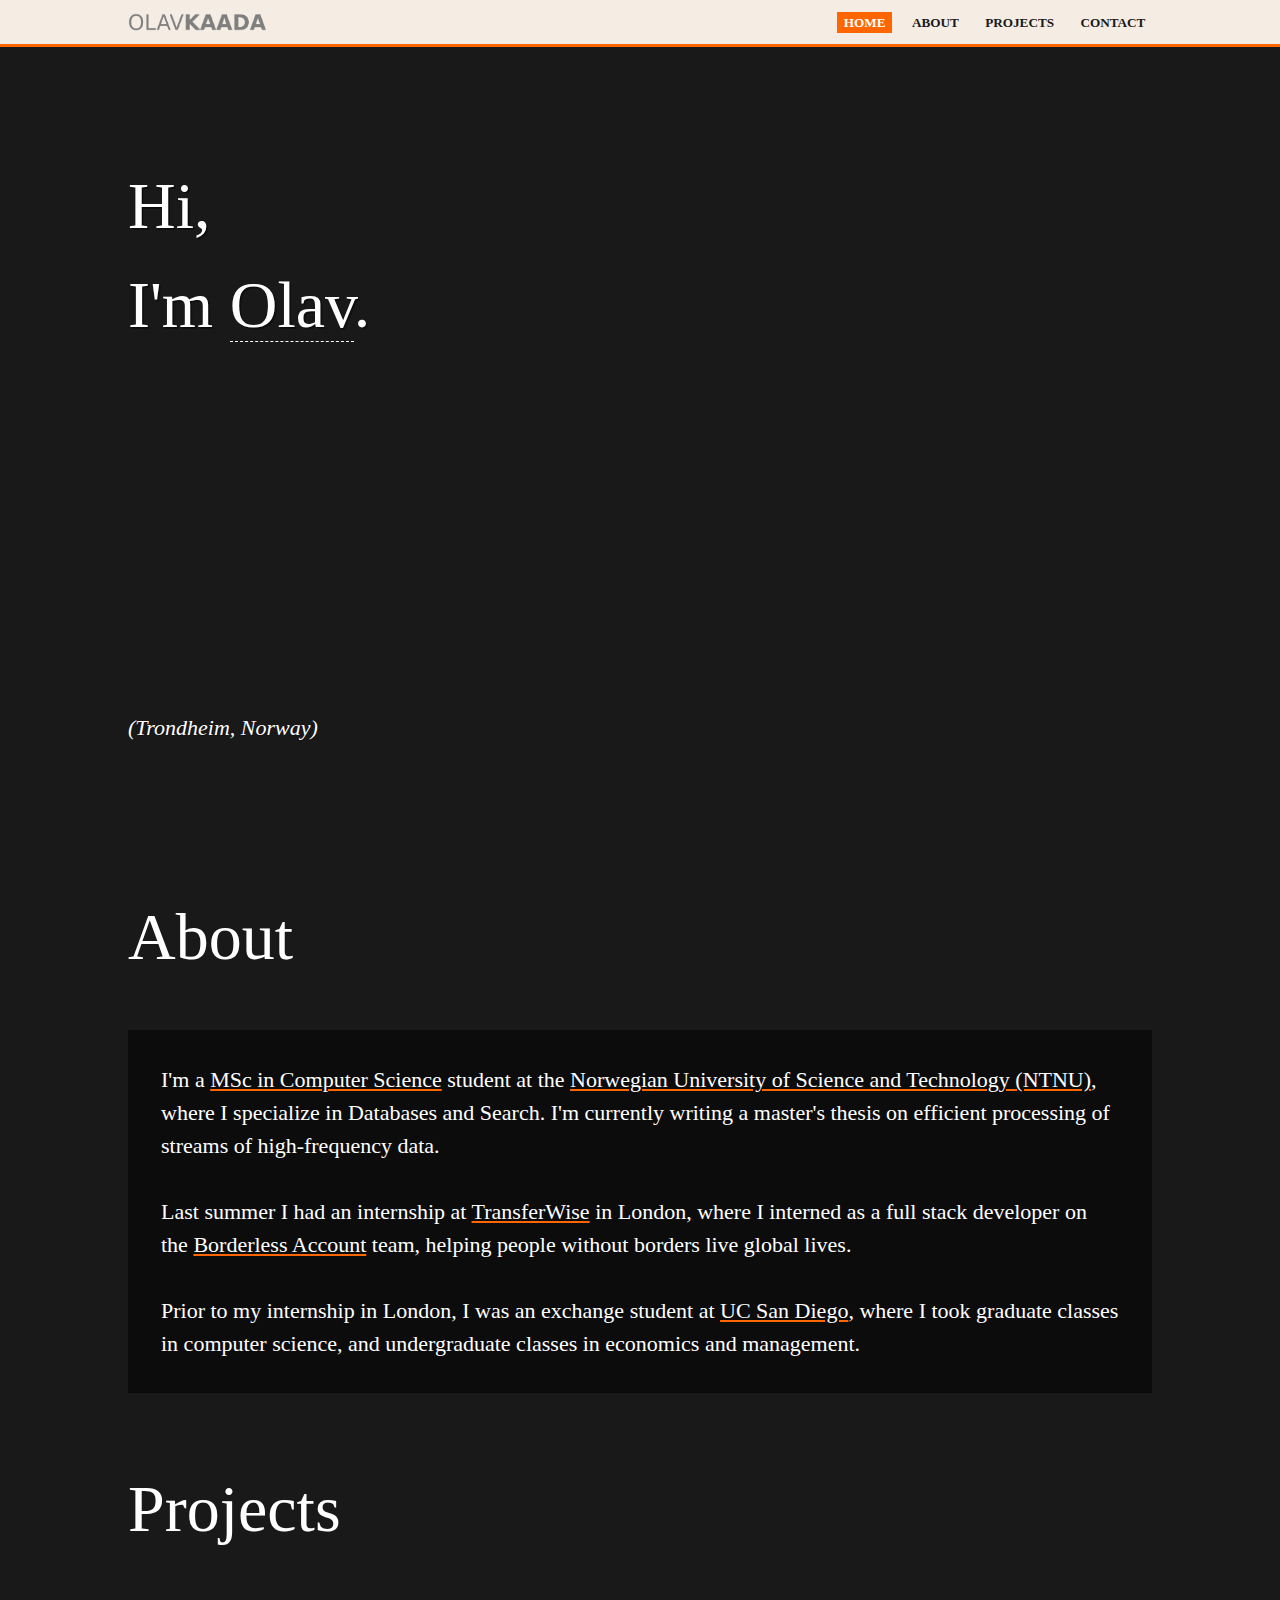
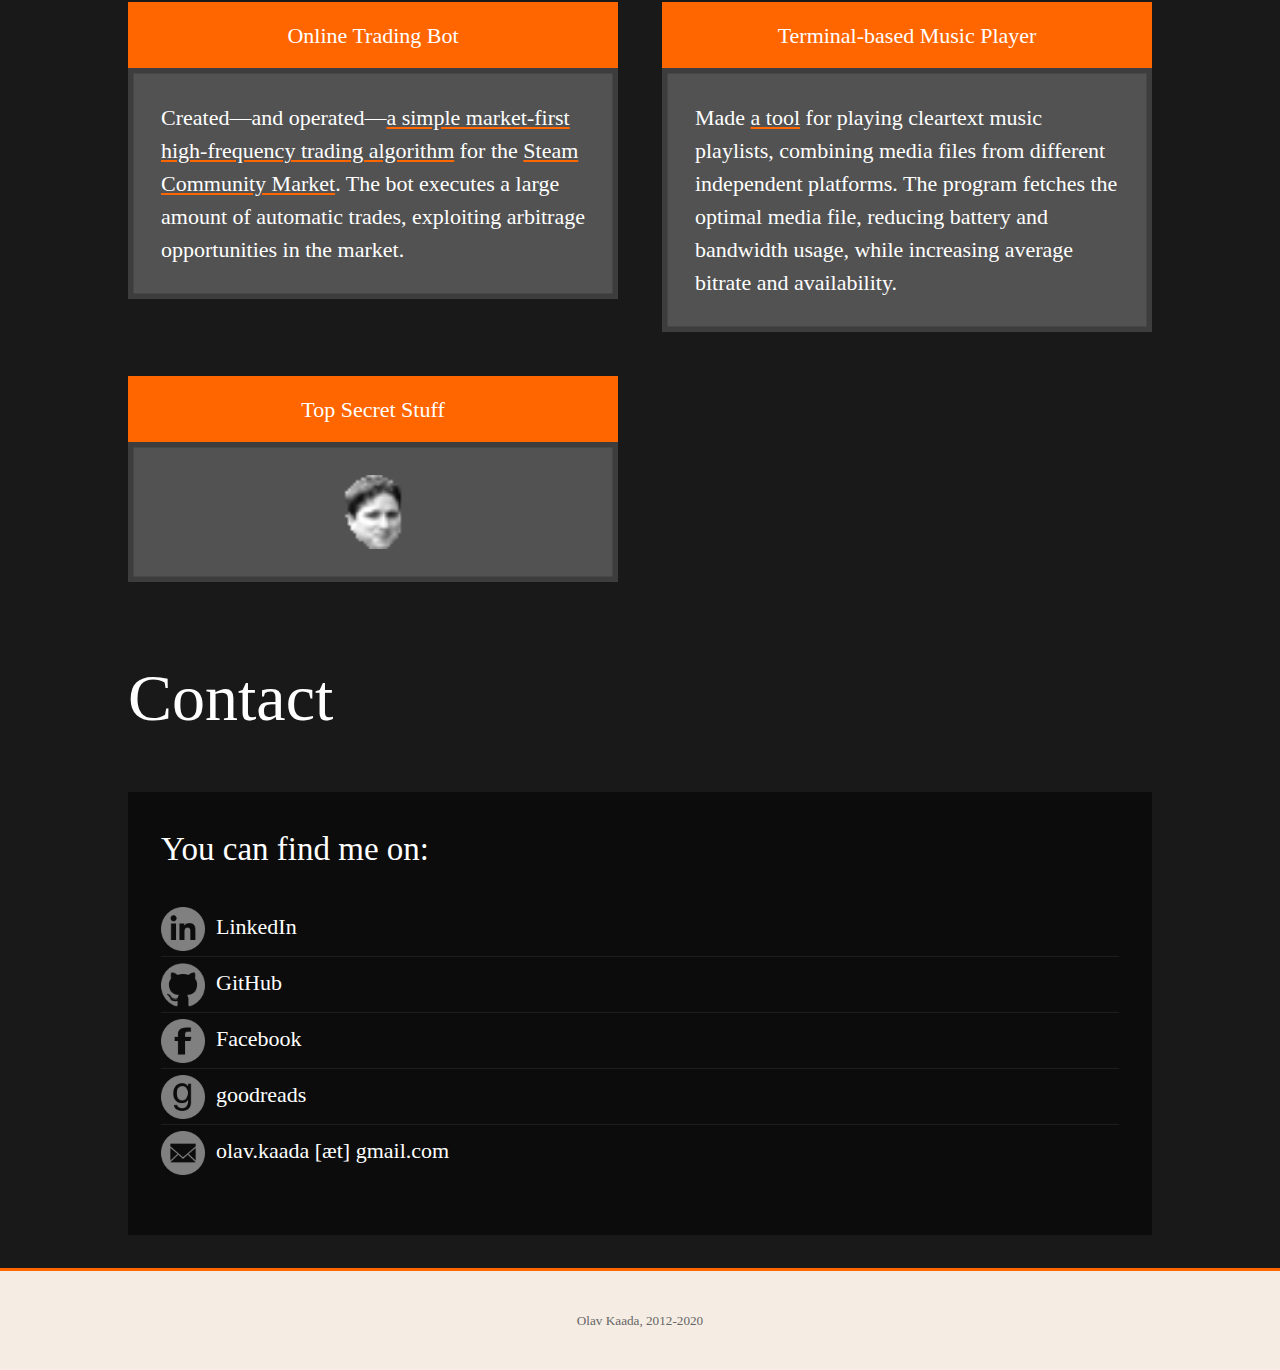
<file: index.html>
<!DOCTYPE html>
<!--[if lt IE 7]> <html xmlns="http://www.w3.org/1999/xhtml" xmlns:og="http://ogp.me/ns#" xmlns:fb="https://www.facebook.com/2008/fbml" class="no-js ie6"> <![endif]-->
<!--[if IE 7]> <html xmlns="http://www.w3.org/1999/xhtml" xmlns:og="http://ogp.me/ns#" xmlns:fb="https://www.facebook.com/2008/fbml" class="no-js ie7"> <![endif]-->
<!--[if IE 8]> <html xmlns="http://www.w3.org/1999/xhtml" xmlns:og="http://ogp.me/ns#" xmlns:fb="https://www.facebook.com/2008/fbml" class="no-js ie8"> <![endif]-->
<!--[if gt IE 8]> <html xmlns="http://www.w3.org/1999/xhtml" xmlns:og="http://ogp.me/ns#" xmlns:fb="https://www.facebook.com/2008/fbml" class="no-js"> <![endif]-->
<html>
<head>
  <meta http-equiv="Content-Type" content="text/html; charset=UTF-8"/>
  <title>Olav Kaada</title>
  <meta content="Olav Kaada" property="og:title"/>
  <meta content="Olav Kaada. About, projects, contact info and more." property="og:description"/>
  <meta name="description" content="Homepage of Olav Kaada"/>

  <meta charset="utf-8"/>
  <meta http-equiv="X-UA-Compatible" content="IE=edge, chrome=1"/>
  <meta name="author" content="Olav Kaada"/>

  <meta name="viewport" content="width=device-width">

  <meta name="theme-color" content="#191919">
  <meta name="msapplication-navbutton-color" content="#191919">
  <meta name="apple-mobile-web-app-capable" content="default">
  <meta name="apple-mobile-web-app-status-bar-style" content="black">

  <link rel="stylesheet" href="/static/css/normalize.min.css">
  <link rel="stylesheet" href="/static/css/main.css">

  <link rel="shortcut icon" href="/static/img/favicon.ico">
  <link rel="shortcut icon" href="/static/img/favicon.png">
</head>

<body>
  <div id="content">
    <header class="header">
      <div id="header-content">
        <a class="logo" href="/">
          <img src="/static/img/logo.png" alt="OlavKaada logo">
        </a>
        <nav class="navigation">
          <ul>
            <li><a class="to-home" href="#home">HOME</a></li><li><a class="to-about" href="#about">ABOUT</a></li><li><a class="to-projects" href="#projects">PROJECTS</a></li><li><a class="to-contact" href="#contact">CONTACT</a></li>
          </ul>
        </nav>
      </div>
    </header>

    <section id="home">
      <h1 class="page-title">Hi,<br>I'm <span class="emphasis">Olav</span>.</h1>
      <div class="subtitle">(Trondheim, Norway)</div>
    </section>

    <section id="about">
      <h1 class="page-title">About</h1>
      <div class="container">
        I'm a <a href="https://www.ntnu.edu/studies/mtdt" target="_blank">MSc in Computer Science</a> student at the <a href="https://en.wikipedia.org/wiki/Norwegian_University_of_Science_and_Technology" target="_blank">Norwegian University of Science and Technology (NTNU)</a>, where I specialize in Databases and Search. I'm currently writing a master's thesis on efficient processing of streams of high-frequency data.
<br><br>
Last summer I had an internship at <a href="https://transferwise.com" target="_blank">TransferWise</a> in London, where I interned as a full stack developer on the <a href="https://transferwise.com/borderless/" target="_blank">Borderless Account</a> team, helping people without borders live global lives.
<br><br>
Prior to my internship in London, I was an exchange student at <a href="https://en.wikipedia.org/wiki/University_of_California,_San_Diego" target="_blank">UC San Diego</a>, where I took graduate classes in computer science, and undergraduate classes in economics and management.
       </div>
    </section>

    <section id="projects">
      <h1 class="page-title">Projects</h1>
      <div class="grid-container">
        <section class="project">
          <h2>Online Trading Bot</h2>
          <p>Created&#8212;and operated&#8212;<a href="https://github.com/kaada/steam-market-bot" target="_blank" >a simple market-first high-frequency trading algorithm</a> for the <a href="https://steamcommunity.com/market/" target="_blank" >Steam Community Market</a>. The bot executes a large amount of automatic trades, exploiting arbitrage opportunities in the market.</p>
        </section>
        <section class="project">
          <h2>Terminal-based Music Player</h2>
          <p>Made <a href="https://github.com/kaada/please-play" target="_blank" >a tool</a> for playing cleartext music playlists, combining media files from different independent platforms. The program fetches the optimal media file, reducing battery and bandwidth usage, while increasing average bitrate and availability.</p>
        </section>
        <section class="project">
          <div class="hidden-project">
            <div class="dummy-content">
              <h2>Top Secret Stuff</h2>
              <p><img src="/static/img/kappa.png" title="Definitely not KappaHD"></p>
            </div>
            <div class="real-content">
              <h2>Facebook Messenger Activity Analyzer</h2>
              <p>Created <a href="#" onclick="alert('Not distributing this freely, haha. But ask and I shall deliver.')">a program</a> for logging friends’ activity on Facebook Messenger. Used the database of events to analyze friendships and possible late night rendezvous’.</p>
            </div>
          </div>
        </section>
      </div>
    </section>

    <section id="contact">
      <h1 class="page-title">Contact</h1>
      <div class="container">
        <h2>You can find me on:</h2>
        <ul class="on-social-media">
          <li>
            <a href="https://www.linkedin.com/in/kaada/" target="_blank" alt="Olav Kaada on LinkedIn">
              <img src="/static/img/linkedin-icon.png">LinkedIn
            </a>
          </li>
          <li>
            <a href="https://github.com/kaada" target="_blank" alt="Olav Kaada on GitHub">
              <img src="/static/img/github-icon.png">GitHub
            </a>
          </li>
          <li>
            <a href="https://facebook.com/kaada" target="_blank" alt="Olav Kaada on Facebook">
              <img src="/static/img/facebook-icon.png">Facebook
            </a>
          </li>
          <!--
          <li>
            <a href="https://www.last.fm/user/Olav_Kaada" target="_blank" alt="Olav Kaada on Last.fm">
              <img src="/static/img/last-fm-icon.png">Last.fm
            </a>
          </li>
          <li>
            <a href="https://www.imdb.com/user/ur96468251/ratings" target="_blank" alt="Olav Kaada on IMDb">
              <img src="/static/img/imdb-icon.png">IMDb
            </a>
          </li>
          //-->
          <li>
            <a href="https://www.goodreads.com/kaada" target="_blank" alt="Olav Kaada on goodreads">
              <img src="/static/img/goodreads-icon.png">goodreads
            </a>
          </li>
          <li>
            <a>
              <img src="/static/img/mail-icon.png">olav.kaada [æt] gmail.com
            </a>
          </li>
        </ul>
      </div>
    </section>
    <footer class="colophon">
      <p onclick="document.body.style.fontFamily='krabby'; document.body.style.letterSpacing='0.1em'">Olav Kaada, 2012-2020</p>
    </footer>
  </div>
</body>
<script src="/static/js/jquery.min.js"></script>
<script src="/static/js/plugins.js"></script>
<script src="/static/js/main.js"></script>
</html>
</file>
<file: static/css/main.css>
html {
  font-size: 100%;
  -webkit-font-smoothing: antialiased;
}

body {
  font-size: 137.5%;
  line-height: 1.5;
  font-family: 'Open Sans', 'Segoe UI Light', Segoe UI, Verdana;
  background: #F5EDE3;
  font-weight: 300;
  margin-top: 2em;
}

@font-face {
  font-family: 'krabby';
  src: url('/static/krabbypatty.ttf');
}

img {
  vertical-align: middle;
  max-width: 100%;
}

a, a:visited, a img {
  color: inherit;
  text-decoration: none;
}

#about a, #about a:visited, #projects a, #projects a:visited {
  text-decoration: underline;
  text-decoration-color: #FF6600;
}

a:hover, a:active, a:active img, a:hover img {
  color: #FF6600;
  -webkit-transition: all .5s ease;
  -moz-transition: all .5s ease;
  -ms-transition: all .5s ease;
  -o-transition: all .5s ease;
  transition: all .5s ease;
}

section h2:first-child, section h1:first-child {
  margin-top: 0;
}

h1, h2, h3 {
  font-weight: 300;
}

h1 {
  font-size: 2em;
  line-height: 1.5;
}

h2 {
  font-size: 1.5em;
  line-height: 1.5;
}

h3 {
  font-size: 1.25em;
  line-height: 1.2;
}

::-webkit-scrollbar {
  width: .5em;
}

::-webkit-scrollbar-track {
  background: #F5EDE3;
  box-shadow: inset 0 0 .25em hsla(0,0%,0%,.2);
}

::-webkit-scrollbar-thumb {
  background: hsla(0,0%,0%,.5);
}

::-moz-selection, ::selection {
  background: #FF6600;
  text-shadow: none;
  color: #FFFFFF;
}

#content {
  background: #191919;
}

#home {
  display: flex;
  flex-direction: column;
  justify-content: center;
  color: #FFFFFF;
  line-height: 1.25;
  text-shadow: 1px 1px hsla(0,0%,0%,.3),2px 2px hsla(0,0%,0%,.3);
  height: 90vh;
}

#home .page-title {
  text-align: left;
  margin: 0;
}

.page-title {
  font-size: 3em;
  color: #FFFFFF;
}

.subtitle {
  margin-top: 40vh;
  font-style: italic;
  font-weight: 300;
  text-shadow: 1px 1px hsla(0,0%,0%,.3);
}

#about, #contact, #projects {
  padding: 1.5em 0;
}

.grid-container {
  display: grid;
  grid-template-columns: 1fr 1fr;
  grid-column-gap: 2em;
  grid-row-gap: 2em;

}

#home, #about, #projects, #contact {
  position: relative;
  overflow: hidden;
  color: #FFFFFF;
}

#home, #about, #projects, #contact, #header-content {
  width: 80%;
  margin: 0 auto;
}

.project h2 {
  background: #FF6600;
  text-align: center;
  color: #FFFFFF;
  position: relative;
  font-size: 1em;
  margin: 0;
  padding: .75em;
}

.project p {
  background: hsla(0,0%,100%,.25);
  box-shadow: inset 0 0 0 0.25em hsla(0,0%,0%,.25);
  margin: 0;
  padding: 1.5em;
}

.dummy-content p {
  text-align: center;
}

.dummy-content img {
  width: 3em;
}

.real-content {
  display: none;
}

.hidden-project:hover .dummy-content {
  display: none;
}

.hidden-project:hover .real-content {
  display: block;
}

#about a, .on-social-media a {
  border-bottom: 0;
}

.header {
  z-index: 10;
  height: 2em;
  position: fixed;
  width: 100%;
  top: 0;
  border-bottom: .15em solid #FF6600;
}

#header-content {
  display: flex;
  justify-content: space-between;
  max-width: 100%;
}

.colophon {
  font-weight: 400;
  color: #666;
  text-align: center;
  border-top: .15em solid #FF6600;
  padding: 1.5em 0;
}

.colophon p {
  margin: .5em;
  font-size: .6em;
}

.header, .colophon {
  overflow: hidden;
  background: #F5EDE3;
}

.logo {
  overflow: hidden;
  height: .8em;
  margin-top: .6em;
}

.logo img {
  display: block;
  height: 100%;
  filter: grayscale(1);
}

.logo img:hover {
  filter: grayscale(0);
}

.navigation ul {
  list-style: none;
  font-size: .6em;
  color: #191919;
  font-weight: 700;
  padding: 0em;
}

.navigation li {
  display: inline-block;
}

.navigation li + li {
  margin-left: 1em;
}

.navigation a {
  padding: .25em .5em;
}

.navigation a:hover {
  color: #FFFFFF;
  background: #FF6600;
}

.active {
  color: #FFFFFF !important;
  background: #FF6600 !important;
}

.emphasis {
  border-bottom: thin dashed #FFFFFF !important;
}

.container {
  background: hsla(0,0%,0%,.5);
  padding: 1.5em;
}

.on-social-media {
  list-style: none;
  padding-left: 0;
}

.on-social-media img {
  width: 2em;
  height: 2em;
  margin-right: 0.5em;
  filter: invert(.5);
}

.on-social-media a:hover img {
  filter: invert(0);
}

.on-social-media li {
  padding: .25em 0 .25em;
}

.on-social-media li + li {
  border-top: 1px solid hsla(0,0%,100%,.075);
}

.LI-profile-badge {
  margin: 0;
  width: 100%;
}

.LI-badge-container-horizontal-dark {
  width: 100% !important;
}

@media only screen and (max-width: 1024px) {
  .page-title {
    font-size: 2em;
  }

  .grid-container {
    grid-template-columns: 1fr;
  }
}

@media only screen and (max-width: 600px) {
  body {
    margin-top: 1.5em;
  }

  #home, #about, #projects, #contact {
    width: 85%;
  }

  #header-content {
    justify-content: center;
    width: 100%;
  }

  .navigation ul {
    text-align: center;
  }

  .navigation a:hover {
    color: #191919;
    background: #F5EDE3;
  }

  .colophon {
    padding: 1em 0;
  }

  .logo {
    display: none;
  }

  .on-social-media {
    margin-bottom: 1em;
  }
}

@media only screen and (max-width: 350px) {
  .header {
    height: 1.7em;
  }

  .navigation ul {
    font-size: .5em;
  }
}
</file>
